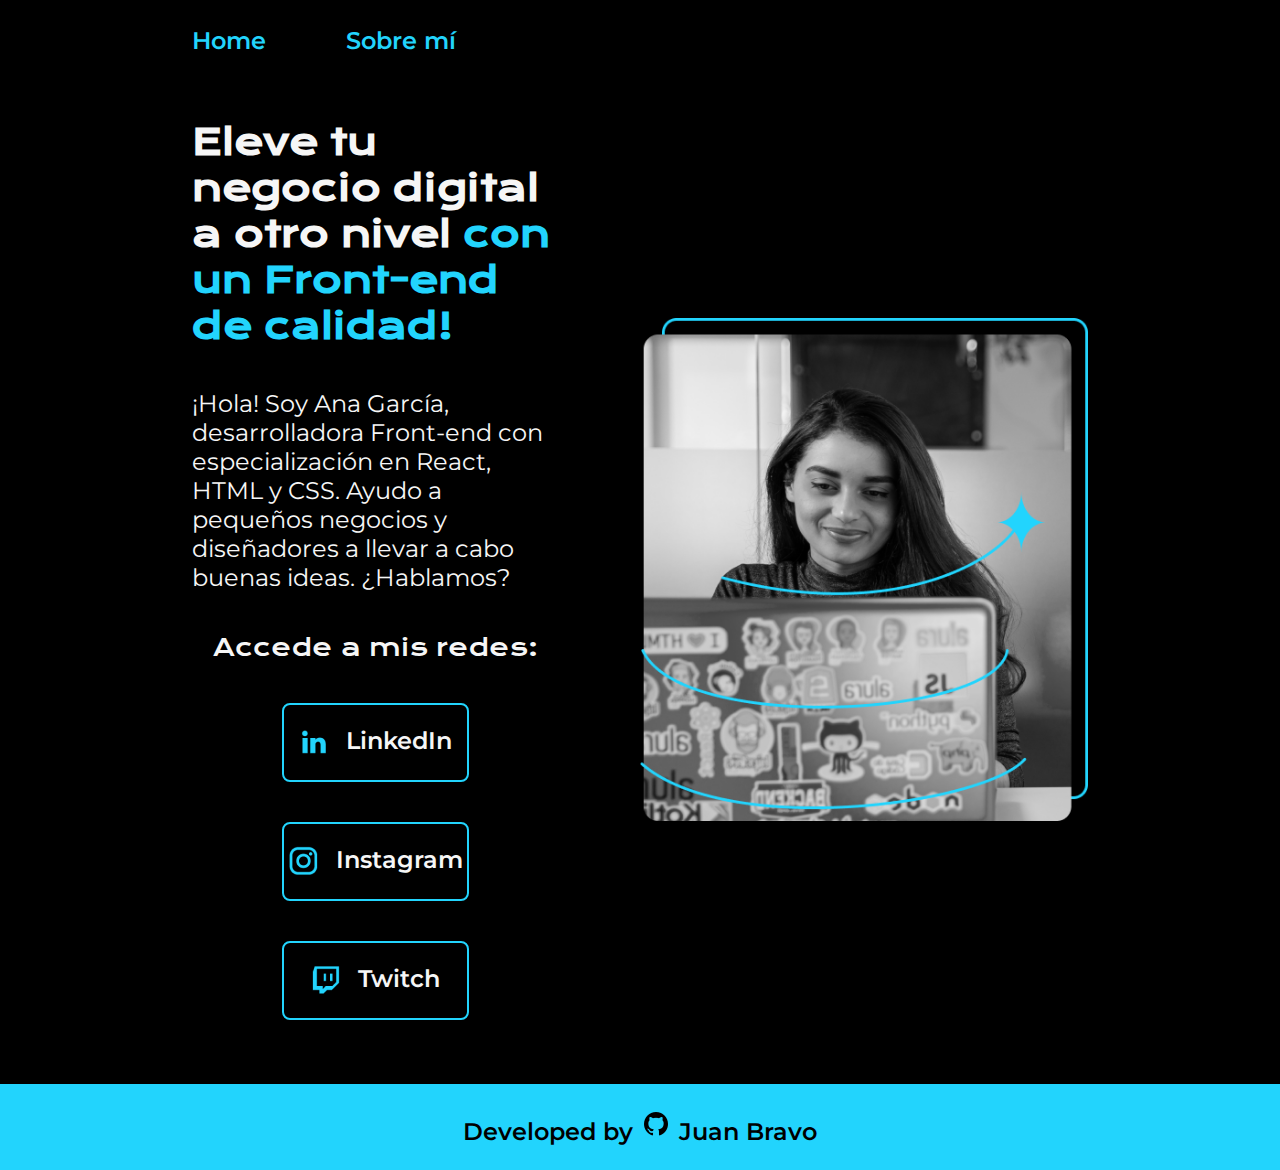
<file: index.html>
<!DOCTYPE html>
<html lang="es-mx">

<head>
    <meta charset="UTF-8">
    <meta http-equiv="X-UA-Compatible" content="IE=edge">
    <meta name="viewport" content="width=device-width, initial-scale=1.0">
    <title>Portafolio</title>
    <link rel="stylesheet" href="styles/style.css">

</head>

<body>
    <header class="header">
        <nav class="header__menu">
            <a class="header__menu__link" href="index.html">Home</a>
            <a class="header__menu__link" href="about.html">Sobre mí</a>
        </nav>
    </header>
    <main class="presentacion">
        <section class="presentacion__contenido">
            <h1 class="presentacion__contenido__titulo">
                Eleve tu negocio digital a otro nivel
                <strong class="titulo-destaque">con un Front-end de calidad!
                </strong>
            </h1>
            <p class="presentacion__contenido__texto">¡Hola! Soy Ana García, desarrolladora Front-end con
                especialización en React, HTML y CSS. Ayudo a pequeños
                negocios y diseñadores a llevar a cabo buenas ideas.
                ¿Hablamos?

            </p>
            <div class="presentacion__enlaces">
                <h2 class="presentacion__enlaces__subtitulo">Accede a mis redes:</h2>
                <a class="presentacion__enlaces__links" href="https://www.linkedin.com/in/Juanbr4vo">
                    <img src="./assets/linkedin.png">
                    LinkedIn</a>
                <a class="presentacion__enlaces__links" href="https://www.instagram.com/ju4nmanuel_/">
                    <img src="./assets/instagram.png">
                    Instagram</a>
                <a class="presentacion__enlaces__links" href="https://www.twitch.tv/juanbr4vo">
                    <img src="./assets/twitch.png">
                    Twitch</a>
            </div>

        </section>
        <img class="presentacion__imagen" src="./assets/Imagen.png" alt="Foto de Ana García desarrolando un proyecto">
    </main>
    <footer class="footer">
        <p>
            Developed by <a href="https://github.com/Juanbr4vo"> <img class="imagen_git" src="./assets/git.png"></a>
            Juan Bravo
        </p>
    </footer>
</body>

</html>
</file>
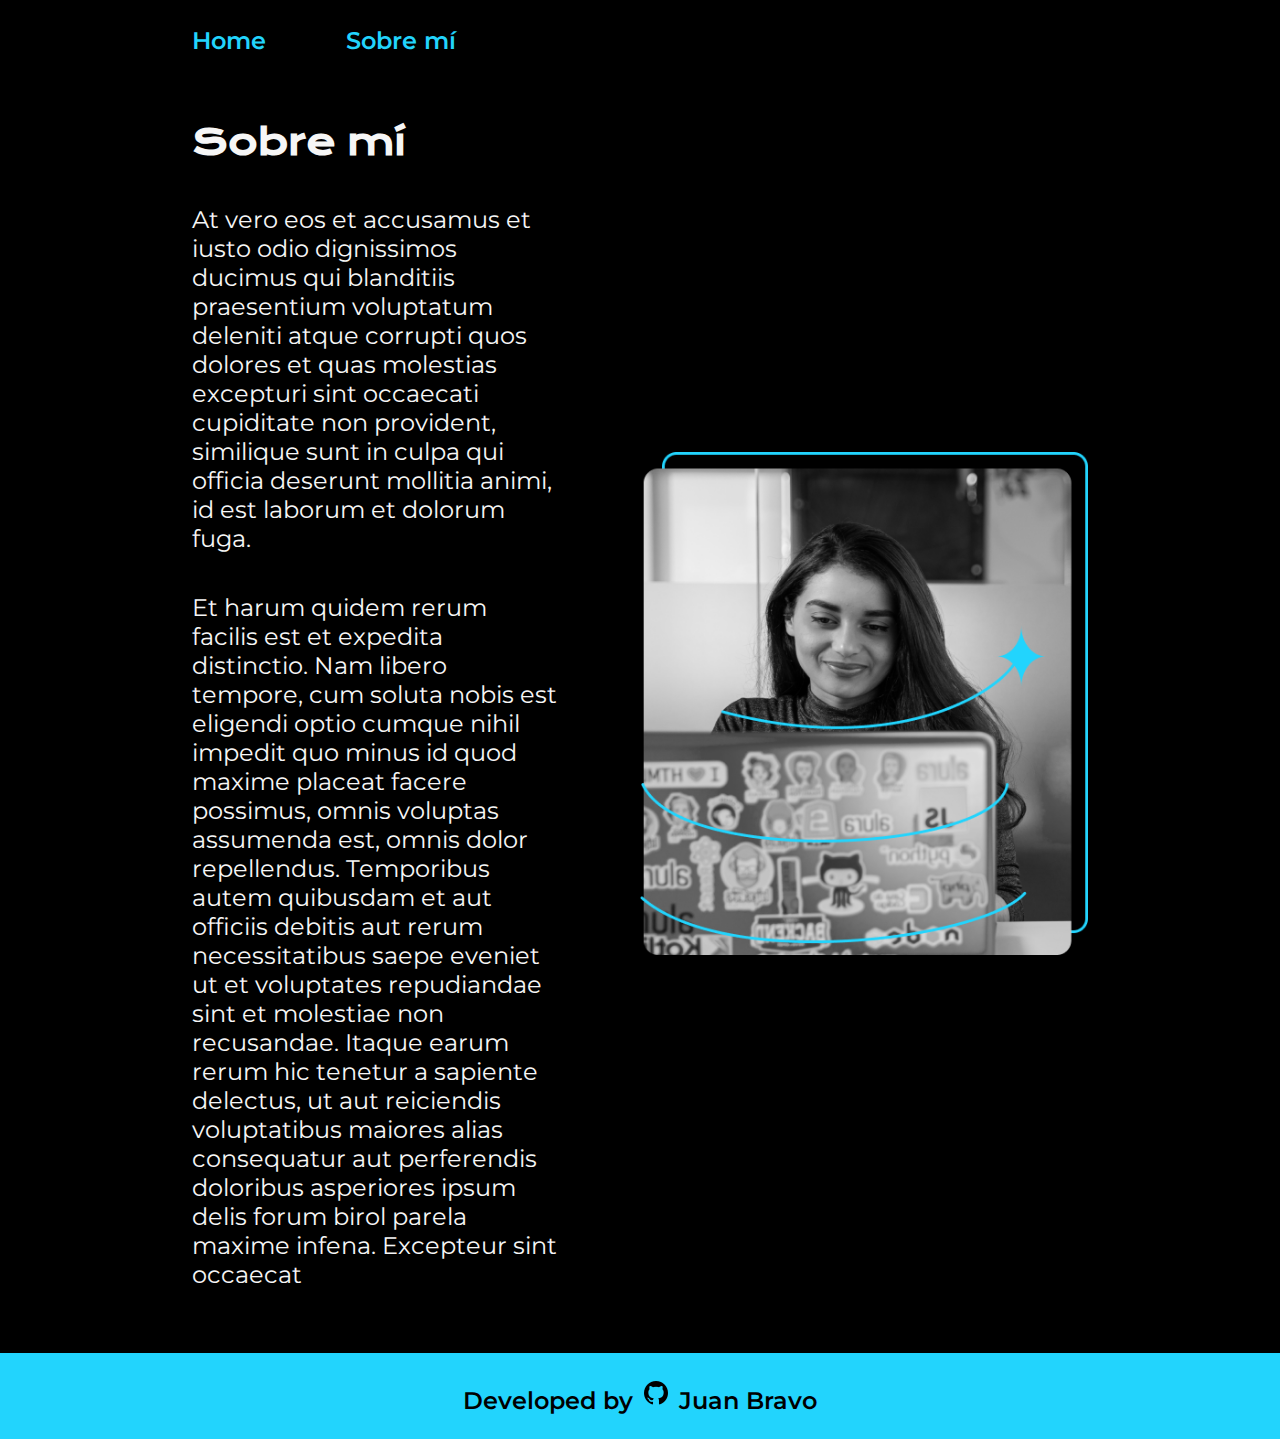
<file: about.html>
<!DOCTYPE html>
<html lang="es-mx">
<head>
    <meta charset="UTF-8">
    <meta name="viewport" content="width=device-width, initial-scale=1.0">
    <title>About me</title>
    <link rel="stylesheet" href="styles/style.css">

</head>
<body>
    <header class="header">
        <nav class="header__menu">
            <a class="header__menu__link" href="index.html">Home</a>
            <a class="header__menu__link" href="about.html">Sobre mí</a>
        </nav>
    </header>
    <main class="presentacion">
        <section class="presentacion__contenido">
            <h1 class="presentacion__contenido__titulo">Sobre mí</h1>
                <p class="presentacion__contenido__texto">At vero eos et accusamus et iusto odio dignissimos ducimus qui blanditiis praesentium voluptatum deleniti
                    atque corrupti quos dolores et quas molestias excepturi sint occaecati cupiditate non provident,
                    similique sunt in culpa qui officia deserunt mollitia animi, id est laborum et dolorum fuga.

                </p>
                <p class="presentacion__contenido__texto">
                    Et harum quidem rerum facilis est et expedita distinctio. Nam libero tempore, cum soluta nobis est
                    eligendi optio cumque nihil impedit quo minus id quod maxime placeat facere possimus, omnis voluptas
                    assumenda est, omnis dolor repellendus. Temporibus autem quibusdam et aut officiis debitis aut rerum
                    necessitatibus saepe eveniet ut et voluptates repudiandae sint et molestiae non recusandae. Itaque earum
                    rerum hic tenetur a sapiente delectus, ut aut reiciendis voluptatibus maiores alias consequatur aut
                    perferendis doloribus asperiores ipsum delis forum birol parela maxime infena. Excepteur sint occaecat
                </p>
               
        </section>
            <img class="presentacion__imagen" src="./assets/Imagen.png" alt="Foto de Ana García desarrolando un proyecto">
    </main>
    <footer class="footer">
         <p>
            Developed by <a href="https://github.com/Juanbr4vo"> <img class="imagen_git" src="./assets/git.png"></a>
            Juan Bravo
        </p>
    </footer>
    
</body>
</html>
</file>
<file: styles/style.css>
@import url('https://fonts.googleapis.com/css2?family=Krona+One&family=Montserrat:wght@400;600&display=swap');


:root {
    --color-primario: #000000;
    --color-secundario: #F6F6F6;
    --color-terciario: #22D4FD;
    --color-hover: #272727;

    --fuente-krona: 'Krona One', sans-serif;
    --fuente-montserrat: 'Montserrat', sans-serif;
}

* {
    padding: 0;
    margin:0;
}

body{
    box-sizing: border-box;
    background-color: var(--color-primario);
    color: var(--color-secundario);
}

.header{
    padding: 2% 0% 0% 15%;
}

.header__menu{
    display: flex;
    gap: 80px;
}
.header__menu__link{
    font-family: var(--fuente-montserrat);
    font-size: 1.5rem;
    font-weight: 600;
    color: var(--color-terciario);
    text-decoration: none;
}
.header__menu__link:hover{
    background-color: var(--color-hover);
}
.presentacion {
    padding: 5% 15%;
    display: flex;
    align-items: center;
    justify-content: space-between;
    gap: 82px;
}

.presentacion__contenido{
    width: 50%;
    display: flex;
    flex-direction: column;
    gap: 40px;
}


.presentacion__contenido__titulo{
    font-size: 2.25rem;
    font-family: var(--fuente-krona);
}

.titulo-destaque {
    color: var(--color-terciario); ;
}

.presentacion__contenido__texto{
    font-size: 1.5rem;
    font-family: var(--fuente-montserrat);
}

.presentacion__enlaces{
    display: flex;
    flex-direction: column;
    justify-content: space-between;
    align-items: center;
    gap: 40px;
}

.presentacion__enlaces__subtitulo{
    font-family: var(--fuente-krona);
    font-weight: 400;
    font-size: 1.5rem;
}
.presentacion__enlaces__links{
      display: flex;
      justify-content: center;
      gap: 16px;
      border: 2px solid var(--color-terciario);
      width: 50%;
      text-align: center;
      border-radius: 8px;
      font-size: 1.5rem;
      font-weight: 600;
      padding: 21.5px 0;
      text-decoration: none;
      color: var(--color-secundario);
      font-family: var(--fuente-montserrat);
}

.presentacion__enlaces__links:hover{
    background-color: var(--color-hover);
}
.presentacion__imagen{
   width: 50%; 
}

.footer{
    color:var(--color-primario);
    background-color: var(--color-terciario);
    padding: 24px;
    text-align: center;
    font-family: var(--fuente-montserrat);
    font-size: 1.5rem;
    font-weight: 593;
}

@media (max-width: 1200px){
    .header{
        padding: 10%;
    }
    .header__menu{
        justify-content: center;
    }
    .presentacion{
        flex-direction: column-reverse;
        padding: 5%;
    }
    .presentacion__contenido{
        width: auto;

    }


}
</file>
